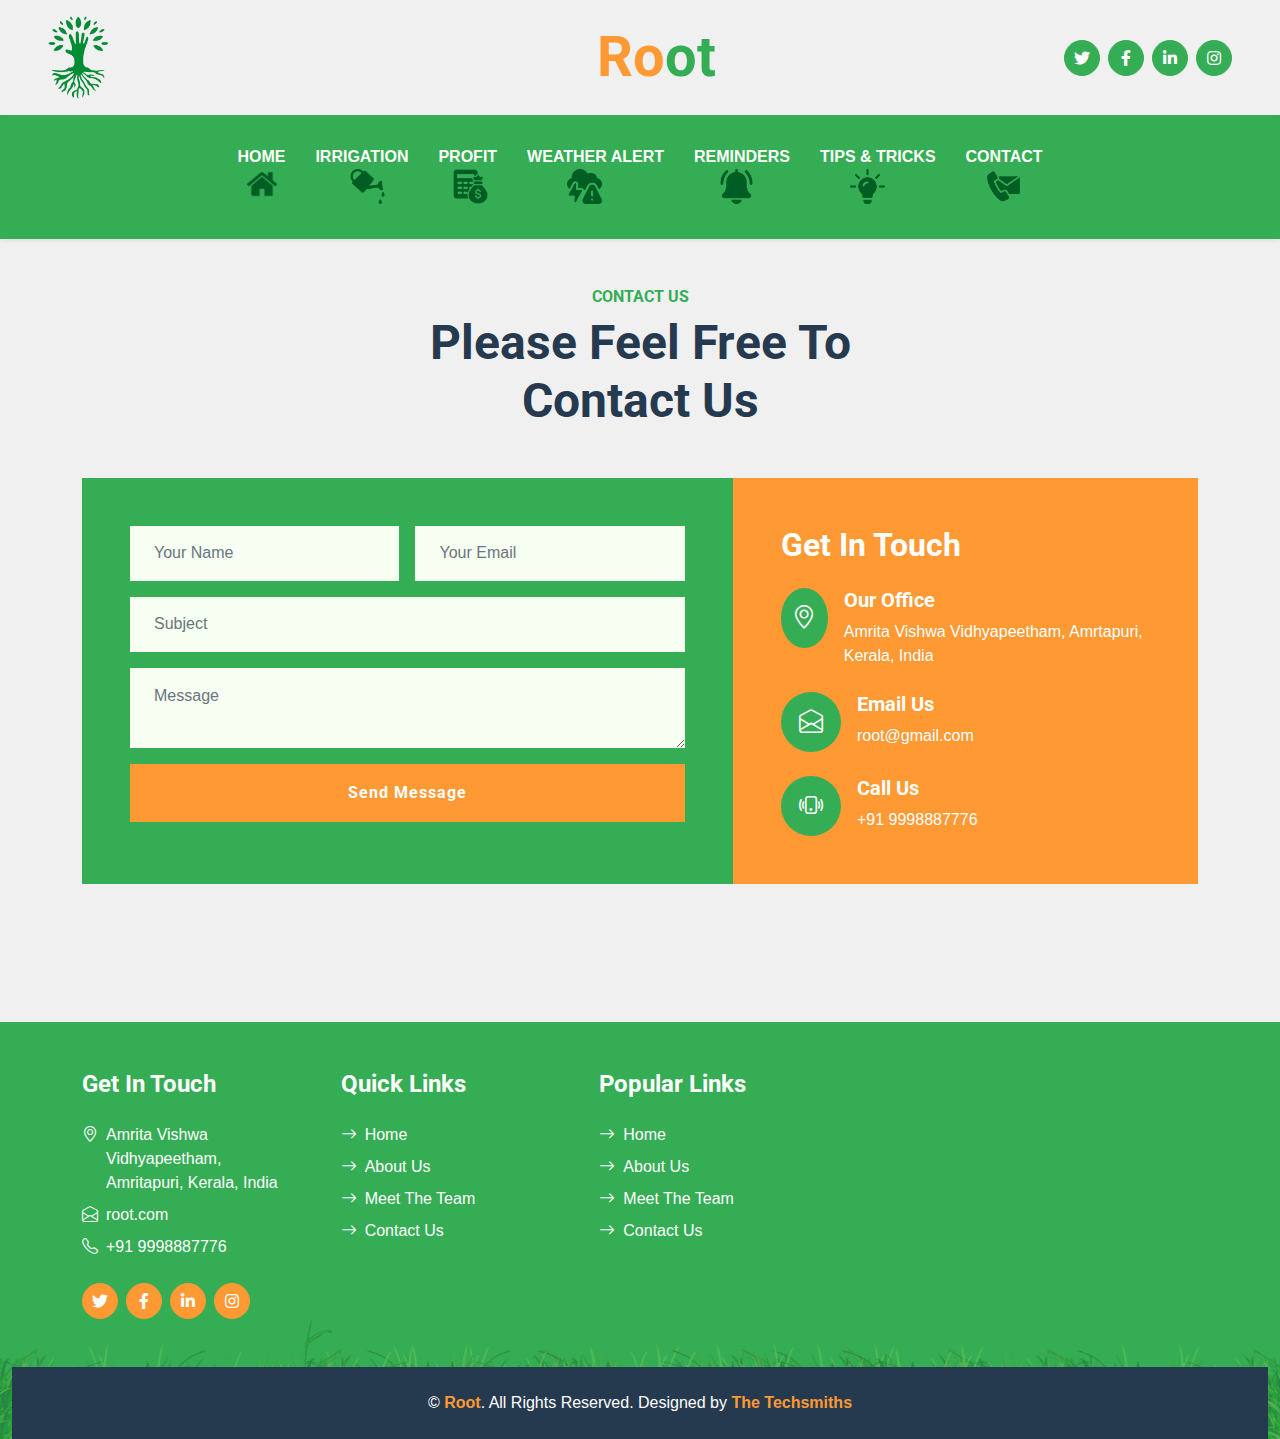
<file: contact.html>
<!DOCTYPE html>
<html lang="en">

<head>
    <meta charset="utf-8">
    <title>FarmFresh - Organic Farm Website Template</title>
    <meta content="width=device-width, initial-scale=1.0" name="viewport">
    <meta content="Free HTML Templates" name="keywords">
    <meta content="Free HTML Templates" name="description">

    <!-- Favicon -->
    <link href="img/favicon.ico" rel="icon">

    <!-- Google Web Fonts -->
    <link rel="preconnect" href="https://fonts.gstatic.com">
    <link href="https://fonts.googleapis.com/css2?family=Open+Sans:wght@400;600&family=Roboto:wght@500;700&display=swap" rel="stylesheet">

    <!-- Icon Font Stylesheet -->
    <link href="https://cdnjs.cloudflare.com/ajax/libs/font-awesome/5.15.0/css/all.min.css" rel="stylesheet">
    <link href="https://cdn.jsdelivr.net/npm/bootstrap-icons@1.4.1/font/bootstrap-icons.css" rel="stylesheet">

    <!-- Libraries Stylesheet -->
    <link href="lib/owlcarousel/assets/owl.carousel.min.css" rel="stylesheet">

    <!-- Customized Bootstrap Stylesheet -->
    <link href="css/bootstrap.min.css" rel="stylesheet">

    <!-- Template Stylesheet -->
    <link href="css/style.css" rel="stylesheet">
</head>

<body>
    <!-- Topbar Start -->
    <div class="container-fluid px-5 d-none d-lg-block">
        <div class="row gx-5 py-3 align-items-center">
            <div class="col-lg-3">
                <div class="d-flex align-items-center justify-content-start">
                    <i class="Header_Logo"><img src="../img/Logo.png" alt="Logo.png" style="width: 60px;"></i>
                </div>
            </div>
            <div class="col-lg-6">
                <div class="d-flex align-items-center justify-content-center">
                    <a href="index.html" class="navbar-brand ms-lg-5">
                        <h1 class="m-0 display-4 text-primary"><span class="text-secondary">Ro</span>ot</h1>
                    </a>
                </div>
            </div>
            <div class="col-lg-3">
                <div class="d-flex align-items-center justify-content-end">
                    <a class="btn btn-primary btn-square rounded-circle me-2" href="#"><i class="fab fa-twitter"></i></a>
                    <a class="btn btn-primary btn-square rounded-circle me-2" href="#"><i class="fab fa-facebook-f"></i></a>
                    <a class="btn btn-primary btn-square rounded-circle me-2" href="#"><i class="fab fa-linkedin-in"></i></a>
                    <a class="btn btn-primary btn-square rounded-circle" href="#"><i class="fab fa-instagram"></i></a>
                </div>
            </div>
        </div>
    </div>
    <!-- Topbar End -->


    <!-- Navbar Start -->
    <nav class="navbar navbar-expand-lg bg-primary navbar-dark shadow-sm py-3 py-lg-0 px-3 px-lg-5">
        <a href="index.html" class="navbar-brand d-flex d-lg-none">
            <h1 class="m-0 display-4 text-secondary"><span class="text-white">Farm</span>Fresh</h1>
        </a>
        <button class="navbar-toggler" type="button" data-bs-toggle="collapse" data-bs-target="#navbarCollapse">
            <span class="navbar-toggler-icon"></span>
        </button>
        <div class="collapse navbar-collapse" id="navbarCollapse">
            <div class="navbar-nav mx-auto py-0">
                <a href="index.html" class="nav-item nav-link">Home <br><span><img src="img/homeIcon.png" style="width: 30px; margin-bottom: 5px; margin-left: 10px; filter: invert(25%) sepia(40%) saturate(1000%) hue-rotate(90deg);" alt=""></span></a>
                <a href="Irrigation.html" class="nav-item nav-link">Irrigation <br><span><img src="img/IrrigationIcon.png" style="width: 35px; margin-bottom: 5px; margin-left: 35px;filter: invert(25%) sepia(40%) saturate(1000%) hue-rotate(90deg);" alt=""></span></a>
                <a href="ProfitCalc.html" class="nav-item nav-link">Profit <br><span><img src="img/profitIcon.png" style="width: 35px; margin-bottom: 5px;margin-left: 15px;filter: invert(25%) sepia(40%) saturate(1000%) hue-rotate(90deg);" alt=""></span></a>
                <a href="WeatherAlert.html" class="nav-item nav-link">Weather Alert <br><span><img src="img/weatherAlerticon.png" style="width: 35px; margin-bottom: 5px; margin-left: 40px;filter: invert(25%) sepia(40%) saturate(1000%) hue-rotate(90deg);" alt=""></span></a>
                <a href="Reminders.html" class="nav-item nav-link">Reminders <br><span><img src="img/ReminderIcon.png" style="width: 35px; margin-bottom: 5px; margin-left: 25px;filter: invert(25%) sepia(40%) saturate(1000%) hue-rotate(90deg);" alt=""></span></a>
                <a href="TipsTricks.html" class="nav-item nav-link">Tips & Tricks <br><span><img src="img/TipsIcon.png" style="width: 35px; margin-bottom: 5px; margin-left: 30px;filter: invert(25%) sepia(40%) saturate(1000%) hue-rotate(90deg);" alt=""></span></a>
                <a href="contact.html" class="nav-item nav-link">Contact <br><span><img src="img/ContactIcon.png" style="width: 35px; margin-bottom: 5px; margin-left: 20px;filter: invert(25%) sepia(40%) saturate(1000%) hue-rotate(90deg);" alt=""></span></a>
            </div>
        </div>
    </nav>
    <!-- Navbar End -->

    <!-- Contact Start -->
    <div class="container-fluid py-5">
        <div class="container">
            <div class="mx-auto text-center mb-5" style="max-width: 500px;">
                <h6 class="text-primary text-uppercase">Contact Us</h6>
                <h1 class="display-5">Please Feel Free To Contact Us</h1>
            </div>
            <div class="row g-0">
                <div class="col-lg-7">
                    <div class="bg-primary h-100 p-5">
                        <form>
                            <div class="row g-3">
                                <div class="col-6">
                                    <input type="text" class="form-control bg-light border-0 px-4" placeholder="Your Name" style="height: 55px;">
                                </div>
                                <div class="col-6">
                                    <input type="email" class="form-control bg-light border-0 px-4" placeholder="Your Email" style="height: 55px;">
                                </div>
                                <div class="col-12">
                                    <input type="text" class="form-control bg-light border-0 px-4" placeholder="Subject" style="height: 55px;">
                                </div>
                                <div class="col-12">
                                    <textarea class="form-control bg-light border-0 px-4 py-3" rows="2" placeholder="Message"></textarea>
                                </div>
                                <div class="col-12">
                                    <button class="btn btn-secondary w-100 py-3" type="submit">Send Message</button>
                                </div>
                            </div>
                        </form>
                    </div>
                </div>
                <div class="col-lg-5">
                    <div class="bg-secondary h-100 p-5">
                        <h2 class="text-white mb-4">Get In Touch</h2>
                        <div class="d-flex mb-4">
                            <div class="bg-primary rounded-circle d-flex align-items-center justify-content-center" style="width: 60px; height: 60px;">
                                <i class="bi bi-geo-alt fs-4 text-white"></i>
                            </div>
                            <div class="ps-3">
                                <h5 class="text-white">Our Office</h5>
                                <span class="text-white">Amrita Vishwa Vidhyapeetham, Amrtapuri, Kerala, India</span>
                            </div>
                        </div>
                        <div class="d-flex mb-4">
                            <div class="bg-primary rounded-circle d-flex align-items-center justify-content-center" style="width: 60px; height: 60px;">
                                <i class="bi bi-envelope-open fs-4 text-white"></i>
                            </div>
                            <div class="ps-3">
                                <h5 class="text-white">Email Us</h5>
                                <span class="text-white">root@gmail.com</span>
                            </div>
                        </div>
                        <div class="d-flex">
                            <div class="bg-primary rounded-circle d-flex align-items-center justify-content-center" style="width: 60px; height: 60px;">
                                <i class="bi bi-phone-vibrate fs-4 text-white"></i>
                            </div>
                            <div class="ps-3">
                                <h5 class="text-white">Call Us</h5>
                                <span class="text-white">+91 9998887776</span>
                            </div>
                        </div>
                    </div>
                </div>
            </div>
        </div>
    </div>
    <!-- Contact End -->


    <!-- Footer Start -->
    <div class="container-fluid bg-footer bg-primary text-white mt-5">
        <div class="container">
            <div class="row gx-5">
                <div class="col-lg-8 col-md-6">
                    <div class="row gx-5">
                        <div class="col-lg-4 col-md-12 pt-5 mb-5">
                            <h4 class="text-white mb-4">Get In Touch</h4>
                            <div class="d-flex mb-2">
                                <i class="bi bi-geo-alt text-white me-2"></i>
                                <p class="text-white mb-0">Amrita Vishwa Vidhyapeetham, Amritapuri, Kerala, India</p>
                            </div>
                            <div class="d-flex mb-2">
                                <i class="bi bi-envelope-open text-white me-2"></i>
                                <p class="text-white mb-0">root.com</p>
                            </div>
                            <div class="d-flex mb-2">
                                <i class="bi bi-telephone text-white me-2"></i>
                                <p class="text-white mb-0">+91 9998887776</p>
                            </div>
                            <div class="d-flex mt-4">
                                <a class="btn btn-secondary btn-square rounded-circle me-2" href="#"><i class="fab fa-twitter"></i></a>
                                <a class="btn btn-secondary btn-square rounded-circle me-2" href="#"><i class="fab fa-facebook-f"></i></a>
                                <a class="btn btn-secondary btn-square rounded-circle me-2" href="#"><i class="fab fa-linkedin-in"></i></a>
                                <a class="btn btn-secondary btn-square rounded-circle" href="#"><i class="fab fa-instagram"></i></a>
                            </div>
                        </div>
                        <div class="col-lg-4 col-md-12 pt-0 pt-lg-5 mb-5">
                            <h4 class="text-white mb-4">Quick Links</h4>
                            <div class="d-flex flex-column justify-content-start">
                                <a class="text-white mb-2" href="#"><i class="bi bi-arrow-right text-white me-2"></i>Home</a>
                                <a class="text-white mb-2" href="#"><i class="bi bi-arrow-right text-white me-2"></i>About Us</a>
                                <a class="text-white mb-2" href="#"><i class="bi bi-arrow-right text-white me-2"></i>Meet The Team</a>
                                <a class="text-white" href="#"><i class="bi bi-arrow-right text-white me-2"></i>Contact Us</a>
                            </div>
                        </div>
                        <div class="col-lg-4 col-md-12 pt-0 pt-lg-5 mb-5">
                            <h4 class="text-white mb-4">Popular Links</h4>
                            <div class="d-flex flex-column justify-content-start">
                                <a class="text-white mb-2" href="#"><i class="bi bi-arrow-right text-white me-2"></i>Home</a>
                                <a class="text-white mb-2" href="#"><i class="bi bi-arrow-right text-white me-2"></i>About Us</a>
                                <a class="text-white mb-2" href="#"><i class="bi bi-arrow-right text-white me-2"></i>Meet The Team</a>
                                <a class="text-white" href="#"><i class="bi bi-arrow-right text-white me-2"></i>Contact Us</a>
                            </div>
                        </div>
                    </div>
            </div>
        </div>
    </div>
    <div class="container-fluid bg-dark text-white py-4">
        <div class="container text-center">
            <p class="mb-0">&copy; <a class="text-secondary fw-bold" href="#">Root</a>. All Rights Reserved. Designed by <a class="text-secondary fw-bold" href="https://htmlcodex.com">The Techsmiths</a></p>
        </div>
    </div>
    <!-- Footer End -->


    <!-- Back to Top -->
    <a href="#" class="btn btn-secondary py-3 fs-4 back-to-top"><i class="bi bi-arrow-up"></i></a>


    <!-- JavaScript Libraries -->
    <script src="https://code.jquery.com/jquery-3.4.1.min.js"></script>
    <script src="https://cdn.jsdelivr.net/npm/bootstrap@5.0.0/dist/js/bootstrap.bundle.min.js"></script>
    <script src="lib/easing/easing.min.js"></script>
    <script src="lib/waypoints/waypoints.min.js"></script>
    <script src="lib/counterup/counterup.min.js"></script>
    <script src="lib/owlcarousel/owl.carousel.min.js"></script>

    <!-- Template Javascript -->
    <script src="js/main.js"></script>
</body>

</html>
</file>
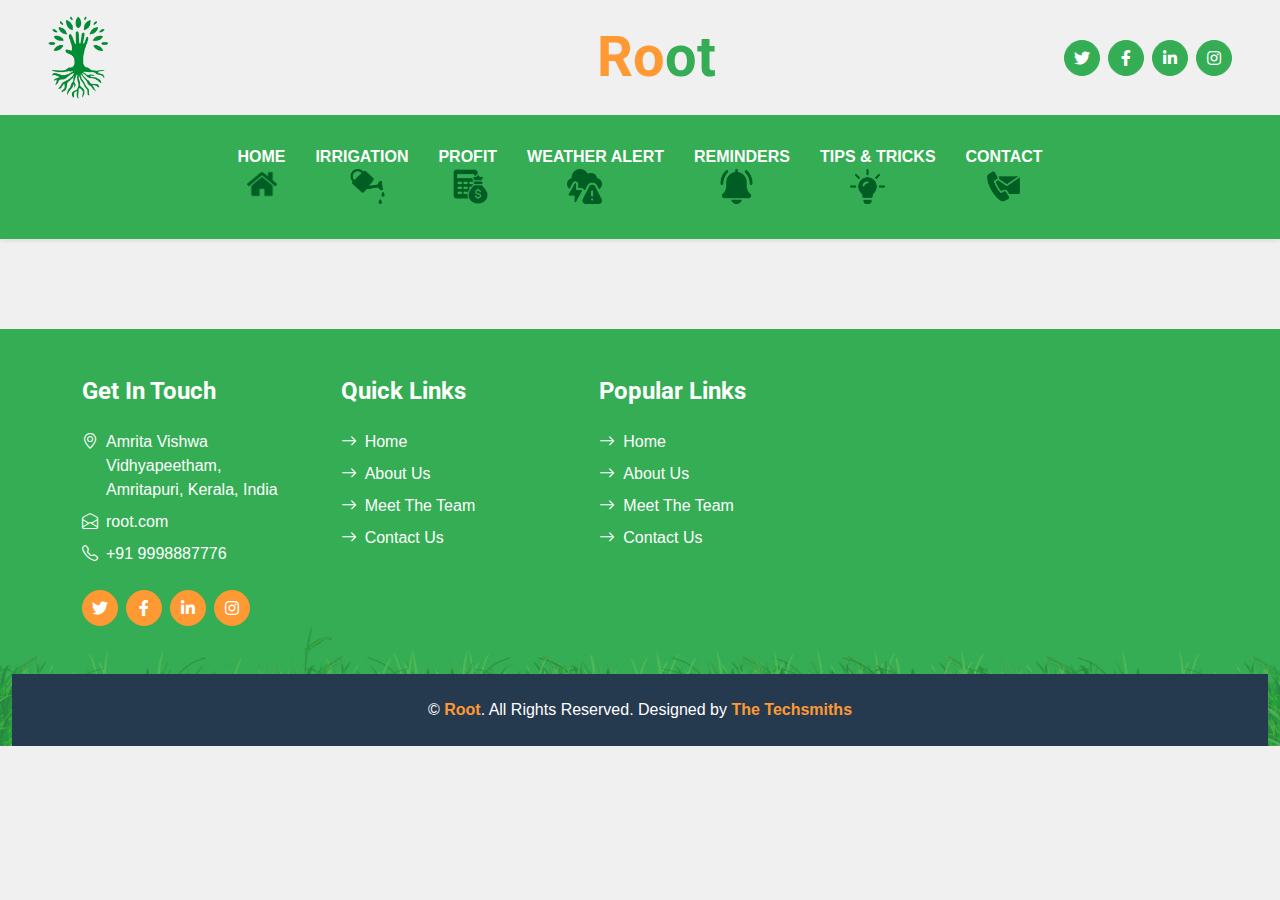
<file: Irrigation.html>
<!DOCTYPE html>
<html lang="en">

<head>
    <meta charset="utf-8">
    <title>ROOT</title>
    <meta content="width=device-width, initial-scale=1.0" name="viewport">
    <meta content="Free HTML Templates" name="keywords">
    <meta content="Free HTML Templates" name="description">

    <!-- Favicon -->
    <link href="img/favicon.ico" rel="icon">

    <!-- Google Web Fonts -->
    <link rel="preconnect" href="https://fonts.gstatic.com">
    <link href="https://fonts.googleapis.com/css2?family=Open+Sans:wght@400;600&family=Roboto:wght@500;700&display=swap" rel="stylesheet">

    <!-- Icon Font Stylesheet -->
    <link href="https://cdnjs.cloudflare.com/ajax/libs/font-awesome/5.15.0/css/all.min.css" rel="stylesheet">
    <link href="https://cdn.jsdelivr.net/npm/bootstrap-icons@1.4.1/font/bootstrap-icons.css" rel="stylesheet">

    <!-- Libraries Stylesheet -->
    <link href="lib/owlcarousel/assets/owl.carousel.min.css" rel="stylesheet">

    <!-- Customized Bootstrap Stylesheet -->
    <link href="css/bootstrap.min.css" rel="stylesheet">

    <!-- Template Stylesheet -->
    <link href="css/style.css" rel="stylesheet">
</head>

<body>
    <!-- Topbar Start -->
    <div class="container-fluid px-5 d-none d-lg-block">
        <div class="row gx-5 py-3 align-items-center">
            <div class="col-lg-3">
                <div class="d-flex align-items-center justify-content-start">
                    <i class="Header_Logo"><img src="../img/Logo.png" alt="Logo.png" style="width: 60px;"></i>
                </div>
            </div>
            <div class="col-lg-6">
                <div class="d-flex align-items-center justify-content-center">
                    <a href="index.html" class="navbar-brand ms-lg-5">
                        <h1 class="m-0 display-4 text-primary"><span class="text-secondary">Ro</span>ot</h1>
                    </a>
                </div>
            </div>
            <div class="col-lg-3">
                <div class="d-flex align-items-center justify-content-end">
                    <a class="btn btn-primary btn-square rounded-circle me-2" href="#"><i class="fab fa-twitter"></i></a>
                    <a class="btn btn-primary btn-square rounded-circle me-2" href="#"><i class="fab fa-facebook-f"></i></a>
                    <a class="btn btn-primary btn-square rounded-circle me-2" href="#"><i class="fab fa-linkedin-in"></i></a>
                    <a class="btn btn-primary btn-square rounded-circle" href="#"><i class="fab fa-instagram"></i></a>
                </div>
            </div>
        </div>
    </div>
    <!-- Topbar End -->


    <!-- Navbar Start -->
    <nav class="navbar navbar-expand-lg bg-primary navbar-dark shadow-sm py-3 py-lg-0 px-3 px-lg-5">
        <a href="index.html" class="navbar-brand d-flex d-lg-none">
            <h1 class="m-0 display-4 text-secondary"><span class="text-white">Farm</span>Fresh</h1>
        </a>
        <button class="navbar-toggler" type="button" data-bs-toggle="collapse" data-bs-target="#navbarCollapse">
            <span class="navbar-toggler-icon"></span>
        </button>
        <div class="collapse navbar-collapse" id="navbarCollapse">
            <div class="navbar-nav mx-auto py-0">
                <a href="index.html" class="nav-item nav-link">Home <br><span><img src="img/homeIcon.png" style="width: 30px; margin-bottom: 5px; margin-left: 10px; filter: invert(25%) sepia(40%) saturate(1000%) hue-rotate(90deg);" alt=""></span></a>
                <a href="Irrigation.html" class="nav-item nav-link">Irrigation <br><span><img src="img/IrrigationIcon.png" style="width: 35px; margin-bottom: 5px; margin-left: 35px;filter: invert(25%) sepia(40%) saturate(1000%) hue-rotate(90deg);" alt=""></span></a>
                <a href="ProfitCalc.html" class="nav-item nav-link">Profit <br><span><img src="img/profitIcon.png" style="width: 35px; margin-bottom: 5px;margin-left: 15px;filter: invert(25%) sepia(40%) saturate(1000%) hue-rotate(90deg);" alt=""></span></a>
                <a href="WeatherAlert.html" class="nav-item nav-link">Weather Alert <br><span><img src="img/weatherAlerticon.png" style="width: 35px; margin-bottom: 5px; margin-left: 40px;filter: invert(25%) sepia(40%) saturate(1000%) hue-rotate(90deg);" alt=""></span></a>
                <a href="Reminders.html" class="nav-item nav-link">Reminders <br><span><img src="img/ReminderIcon.png" style="width: 35px; margin-bottom: 5px; margin-left: 25px;filter: invert(25%) sepia(40%) saturate(1000%) hue-rotate(90deg);" alt=""></span></a>
                <a href="TipsTricks.html" class="nav-item nav-link">Tips & Tricks <br><span><img src="img/TipsIcon.png" style="width: 35px; margin-bottom: 5px; margin-left: 30px;filter: invert(25%) sepia(40%) saturate(1000%) hue-rotate(90deg);" alt=""></span></a>
                <a href="contact.html" class="nav-item nav-link">Contact <br><span><img src="img/ContactIcon.png" style="width: 35px; margin-bottom: 5px; margin-left: 20px;filter: invert(25%) sepia(40%) saturate(1000%) hue-rotate(90deg);" alt=""></span></a>
            </div>
        </div>
    </nav>
    <!-- Navbar End -->
    

    <!-- Footer Start -->
    <div class="container-fluid bg-footer bg-primary text-white mt-5">
        <div class="container">
            <div class="row gx-5">
                <div class="col-lg-8 col-md-6">
                    <div class="row gx-5">
                        <div class="col-lg-4 col-md-12 pt-5 mb-5">
                            <h4 class="text-white mb-4">Get In Touch</h4>
                            <div class="d-flex mb-2">
                                <i class="bi bi-geo-alt text-white me-2"></i>
                                <p class="text-white mb-0">Amrita Vishwa Vidhyapeetham, Amritapuri, Kerala, India</p>
                            </div>
                            <div class="d-flex mb-2">
                                <i class="bi bi-envelope-open text-white me-2"></i>
                                <p class="text-white mb-0">root.com</p>
                            </div>
                            <div class="d-flex mb-2">
                                <i class="bi bi-telephone text-white me-2"></i>
                                <p class="text-white mb-0">+91 9998887776</p>
                            </div>
                            <div class="d-flex mt-4">
                                <a class="btn btn-secondary btn-square rounded-circle me-2" href="#"><i class="fab fa-twitter"></i></a>
                                <a class="btn btn-secondary btn-square rounded-circle me-2" href="#"><i class="fab fa-facebook-f"></i></a>
                                <a class="btn btn-secondary btn-square rounded-circle me-2" href="#"><i class="fab fa-linkedin-in"></i></a>
                                <a class="btn btn-secondary btn-square rounded-circle" href="#"><i class="fab fa-instagram"></i></a>
                            </div>
                        </div>
                        <div class="col-lg-4 col-md-12 pt-0 pt-lg-5 mb-5">
                            <h4 class="text-white mb-4">Quick Links</h4>
                            <div class="d-flex flex-column justify-content-start">
                                <a class="text-white mb-2" href="#"><i class="bi bi-arrow-right text-white me-2"></i>Home</a>
                                <a class="text-white mb-2" href="#"><i class="bi bi-arrow-right text-white me-2"></i>About Us</a>
                                <a class="text-white mb-2" href="#"><i class="bi bi-arrow-right text-white me-2"></i>Meet The Team</a>
                                <a class="text-white" href="#"><i class="bi bi-arrow-right text-white me-2"></i>Contact Us</a>
                            </div>
                        </div>
                        <div class="col-lg-4 col-md-12 pt-0 pt-lg-5 mb-5">
                            <h4 class="text-white mb-4">Popular Links</h4>
                            <div class="d-flex flex-column justify-content-start">
                                <a class="text-white mb-2" href="#"><i class="bi bi-arrow-right text-white me-2"></i>Home</a>
                                <a class="text-white mb-2" href="#"><i class="bi bi-arrow-right text-white me-2"></i>About Us</a>
                                <a class="text-white mb-2" href="#"><i class="bi bi-arrow-right text-white me-2"></i>Meet The Team</a>
                                <a class="text-white" href="#"><i class="bi bi-arrow-right text-white me-2"></i>Contact Us</a>
                            </div>
                        </div>
                    </div>
            </div>
        </div>
    </div>
    <div class="container-fluid bg-dark text-white py-4">
        <div class="container text-center">
            <p class="mb-0">&copy; <a class="text-secondary fw-bold" href="#">Root</a>. All Rights Reserved. Designed by <a class="text-secondary fw-bold" href="https://htmlcodex.com">The Techsmiths</a></p>
        </div>
    </div>
    <!-- Footer End -->


    <!-- Back to Top -->
    <a href="#" class="btn btn-secondary py-3 fs-4 back-to-top"><i class="bi bi-arrow-up"></i></a>


    <!-- JavaScript Libraries -->
    <script src="https://code.jquery.com/jquery-3.4.1.min.js"></script>
    <script src="https://cdn.jsdelivr.net/npm/bootstrap@5.0.0/dist/js/bootstrap.bundle.min.js"></script>
    <script src="lib/easing/easing.min.js"></script>
    <script src="lib/waypoints/waypoints.min.js"></script>
    <script src="lib/counterup/counterup.min.js"></script>
    <script src="lib/owlcarousel/owl.carousel.min.js"></script>

    <!-- Template Javascript -->
    <script src="js/main.js"></script>
</body>

</html>
</file>
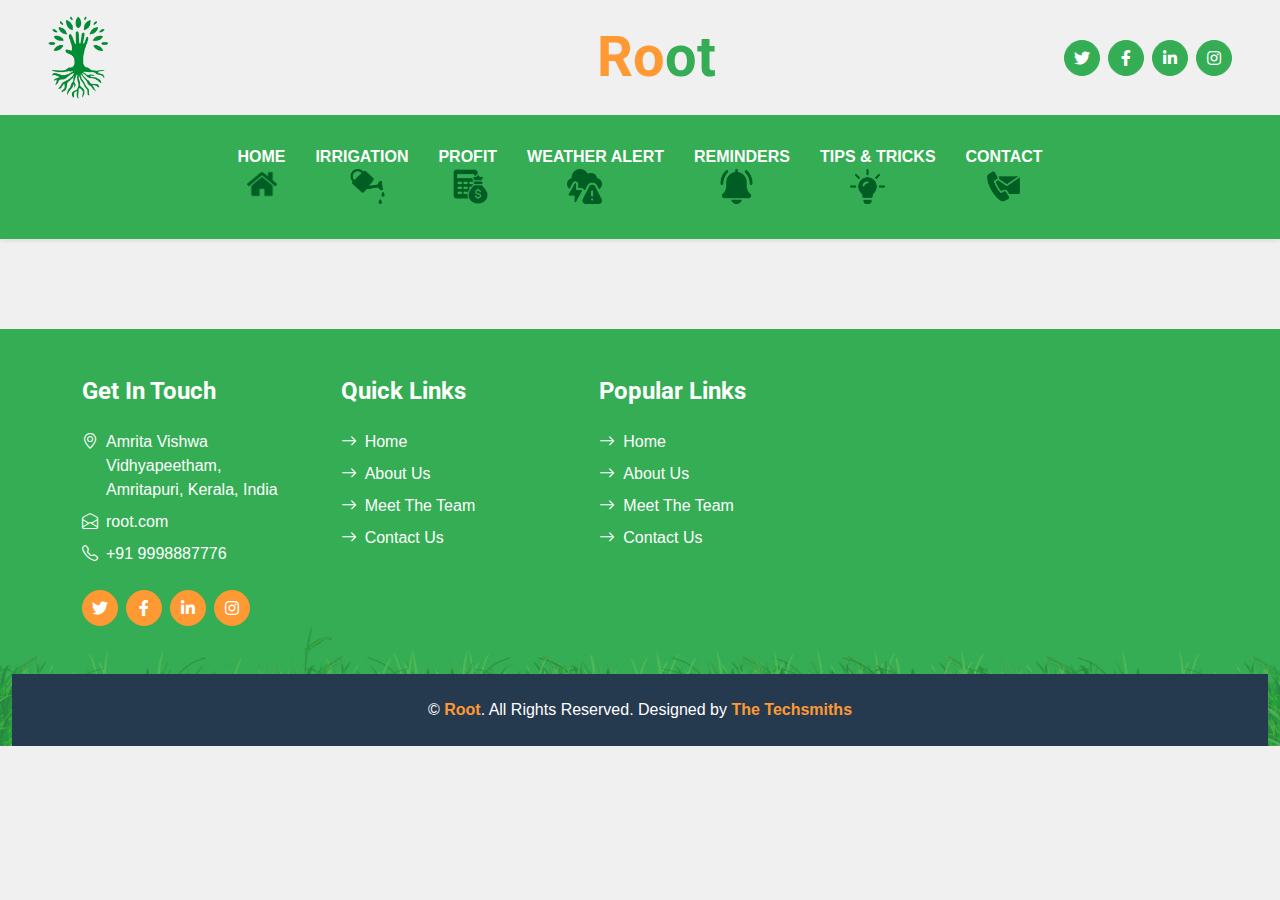
<file: ProfitCalc.html>
<!DOCTYPE html>
<html lang="en">

<head>
    <meta charset="utf-8">
    <title>ROOT</title>
    <meta content="width=device-width, initial-scale=1.0" name="viewport">
    <meta content="Free HTML Templates" name="keywords">
    <meta content="Free HTML Templates" name="description">

    <!-- Favicon -->
    <link href="img/favicon.ico" rel="icon">

    <!-- Google Web Fonts -->
    <link rel="preconnect" href="https://fonts.gstatic.com">
    <link href="https://fonts.googleapis.com/css2?family=Open+Sans:wght@400;600&family=Roboto:wght@500;700&display=swap" rel="stylesheet">

    <!-- Icon Font Stylesheet -->
    <link href="https://cdnjs.cloudflare.com/ajax/libs/font-awesome/5.15.0/css/all.min.css" rel="stylesheet">
    <link href="https://cdn.jsdelivr.net/npm/bootstrap-icons@1.4.1/font/bootstrap-icons.css" rel="stylesheet">

    <!-- Libraries Stylesheet -->
    <link href="lib/owlcarousel/assets/owl.carousel.min.css" rel="stylesheet">

    <!-- Customized Bootstrap Stylesheet -->
    <link href="css/bootstrap.min.css" rel="stylesheet">

    <!-- Template Stylesheet -->
    <link href="css/style.css" rel="stylesheet">
</head>

<body>
    <!-- Topbar Start -->
    <div class="container-fluid px-5 d-none d-lg-block">
        <div class="row gx-5 py-3 align-items-center">
            <div class="col-lg-3">
                <div class="d-flex align-items-center justify-content-start">
                    <i class="Header_Logo"><img src="../img/Logo.png" alt="Logo.png" style="width: 60px;"></i>
                </div>
            </div>
            <div class="col-lg-6">
                <div class="d-flex align-items-center justify-content-center">
                    <a href="index.html" class="navbar-brand ms-lg-5">
                        <h1 class="m-0 display-4 text-primary"><span class="text-secondary">Ro</span>ot</h1>
                    </a>
                </div>
            </div>
            <div class="col-lg-3">
                <div class="d-flex align-items-center justify-content-end">
                    <a class="btn btn-primary btn-square rounded-circle me-2" href="#"><i class="fab fa-twitter"></i></a>
                    <a class="btn btn-primary btn-square rounded-circle me-2" href="#"><i class="fab fa-facebook-f"></i></a>
                    <a class="btn btn-primary btn-square rounded-circle me-2" href="#"><i class="fab fa-linkedin-in"></i></a>
                    <a class="btn btn-primary btn-square rounded-circle" href="#"><i class="fab fa-instagram"></i></a>
                </div>
            </div>
        </div>
    </div>
    <!-- Topbar End -->


    <!-- Navbar Start -->
    <nav class="navbar navbar-expand-lg bg-primary navbar-dark shadow-sm py-3 py-lg-0 px-3 px-lg-5">
        <a href="index.html" class="navbar-brand d-flex d-lg-none">
            <h1 class="m-0 display-4 text-secondary"><span class="text-white">Farm</span>Fresh</h1>
        </a>
        <button class="navbar-toggler" type="button" data-bs-toggle="collapse" data-bs-target="#navbarCollapse">
            <span class="navbar-toggler-icon"></span>
        </button>
        <div class="collapse navbar-collapse" id="navbarCollapse">
            <div class="navbar-nav mx-auto py-0">
                <a href="index.html" class="nav-item nav-link">Home <br><span><img src="img/homeIcon.png" style="width: 30px; margin-bottom: 5px; margin-left: 10px; filter: invert(25%) sepia(40%) saturate(1000%) hue-rotate(90deg);" alt=""></span></a>
                <a href="Irrigation.html" class="nav-item nav-link">Irrigation <br><span><img src="img/IrrigationIcon.png" style="width: 35px; margin-bottom: 5px; margin-left: 35px;filter: invert(25%) sepia(40%) saturate(1000%) hue-rotate(90deg);" alt=""></span></a>
                <a href="ProfitCalc.html" class="nav-item nav-link">Profit <br><span><img src="img/profitIcon.png" style="width: 35px; margin-bottom: 5px;margin-left: 15px;filter: invert(25%) sepia(40%) saturate(1000%) hue-rotate(90deg);" alt=""></span></a>
                <a href="WeatherAlert.html" class="nav-item nav-link">Weather Alert <br><span><img src="img/weatherAlerticon.png" style="width: 35px; margin-bottom: 5px; margin-left: 40px;filter: invert(25%) sepia(40%) saturate(1000%) hue-rotate(90deg);" alt=""></span></a>
                <a href="Reminders.html" class="nav-item nav-link">Reminders <br><span><img src="img/ReminderIcon.png" style="width: 35px; margin-bottom: 5px; margin-left: 25px;filter: invert(25%) sepia(40%) saturate(1000%) hue-rotate(90deg);" alt=""></span></a>
                <a href="TipsTricks.html" class="nav-item nav-link">Tips & Tricks <br><span><img src="img/TipsIcon.png" style="width: 35px; margin-bottom: 5px; margin-left: 30px;filter: invert(25%) sepia(40%) saturate(1000%) hue-rotate(90deg);" alt=""></span></a>
                <a href="contact.html" class="nav-item nav-link">Contact <br><span><img src="img/ContactIcon.png" style="width: 35px; margin-bottom: 5px; margin-left: 20px;filter: invert(25%) sepia(40%) saturate(1000%) hue-rotate(90deg);" alt=""></span></a>
            </div>
        </div>
    </nav>
    <!-- Navbar End -->

    

   <!-- Footer Start -->
   <div class="container-fluid bg-footer bg-primary text-white mt-5">
    <div class="container">
        <div class="row gx-5">
            <div class="col-lg-8 col-md-6">
                <div class="row gx-5">
                    <div class="col-lg-4 col-md-12 pt-5 mb-5">
                        <h4 class="text-white mb-4">Get In Touch</h4>
                        <div class="d-flex mb-2">
                            <i class="bi bi-geo-alt text-white me-2"></i>
                            <p class="text-white mb-0">Amrita Vishwa Vidhyapeetham, Amritapuri, Kerala, India</p>
                        </div>
                        <div class="d-flex mb-2">
                            <i class="bi bi-envelope-open text-white me-2"></i>
                            <p class="text-white mb-0">root.com</p>
                        </div>
                        <div class="d-flex mb-2">
                            <i class="bi bi-telephone text-white me-2"></i>
                            <p class="text-white mb-0">+91 9998887776</p>
                        </div>
                        <div class="d-flex mt-4">
                            <a class="btn btn-secondary btn-square rounded-circle me-2" href="#"><i class="fab fa-twitter"></i></a>
                            <a class="btn btn-secondary btn-square rounded-circle me-2" href="#"><i class="fab fa-facebook-f"></i></a>
                            <a class="btn btn-secondary btn-square rounded-circle me-2" href="#"><i class="fab fa-linkedin-in"></i></a>
                            <a class="btn btn-secondary btn-square rounded-circle" href="#"><i class="fab fa-instagram"></i></a>
                        </div>
                    </div>
                    <div class="col-lg-4 col-md-12 pt-0 pt-lg-5 mb-5">
                        <h4 class="text-white mb-4">Quick Links</h4>
                        <div class="d-flex flex-column justify-content-start">
                            <a class="text-white mb-2" href="#"><i class="bi bi-arrow-right text-white me-2"></i>Home</a>
                            <a class="text-white mb-2" href="#"><i class="bi bi-arrow-right text-white me-2"></i>About Us</a>
                            <a class="text-white mb-2" href="#"><i class="bi bi-arrow-right text-white me-2"></i>Meet The Team</a>
                            <a class="text-white" href="#"><i class="bi bi-arrow-right text-white me-2"></i>Contact Us</a>
                        </div>
                    </div>
                    <div class="col-lg-4 col-md-12 pt-0 pt-lg-5 mb-5">
                        <h4 class="text-white mb-4">Popular Links</h4>
                        <div class="d-flex flex-column justify-content-start">
                            <a class="text-white mb-2" href="#"><i class="bi bi-arrow-right text-white me-2"></i>Home</a>
                            <a class="text-white mb-2" href="#"><i class="bi bi-arrow-right text-white me-2"></i>About Us</a>
                            <a class="text-white mb-2" href="#"><i class="bi bi-arrow-right text-white me-2"></i>Meet The Team</a>
                            <a class="text-white" href="#"><i class="bi bi-arrow-right text-white me-2"></i>Contact Us</a>
                        </div>
                    </div>
                </div>
        </div>
    </div>
</div>
<div class="container-fluid bg-dark text-white py-4">
    <div class="container text-center">
        <p class="mb-0">&copy; <a class="text-secondary fw-bold" href="#">Root</a>. All Rights Reserved. Designed by <a class="text-secondary fw-bold" href="https://htmlcodex.com">The Techsmiths</a></p>
    </div>
</div>
<!-- Footer End -->


    <!-- Back to Top -->
    <a href="#" class="btn btn-secondary py-3 fs-4 back-to-top"><i class="bi bi-arrow-up"></i></a>


    <!-- JavaScript Libraries -->
    <script src="https://code.jquery.com/jquery-3.4.1.min.js"></script>
    <script src="https://cdn.jsdelivr.net/npm/bootstrap@5.0.0/dist/js/bootstrap.bundle.min.js"></script>
    <script src="lib/easing/easing.min.js"></script>
    <script src="lib/waypoints/waypoints.min.js"></script>
    <script src="lib/counterup/counterup.min.js"></script>
    <script src="lib/owlcarousel/owl.carousel.min.js"></script>

    <!-- Template Javascript -->
    <script src="js/main.js"></script>
</body>

</html>
</file>
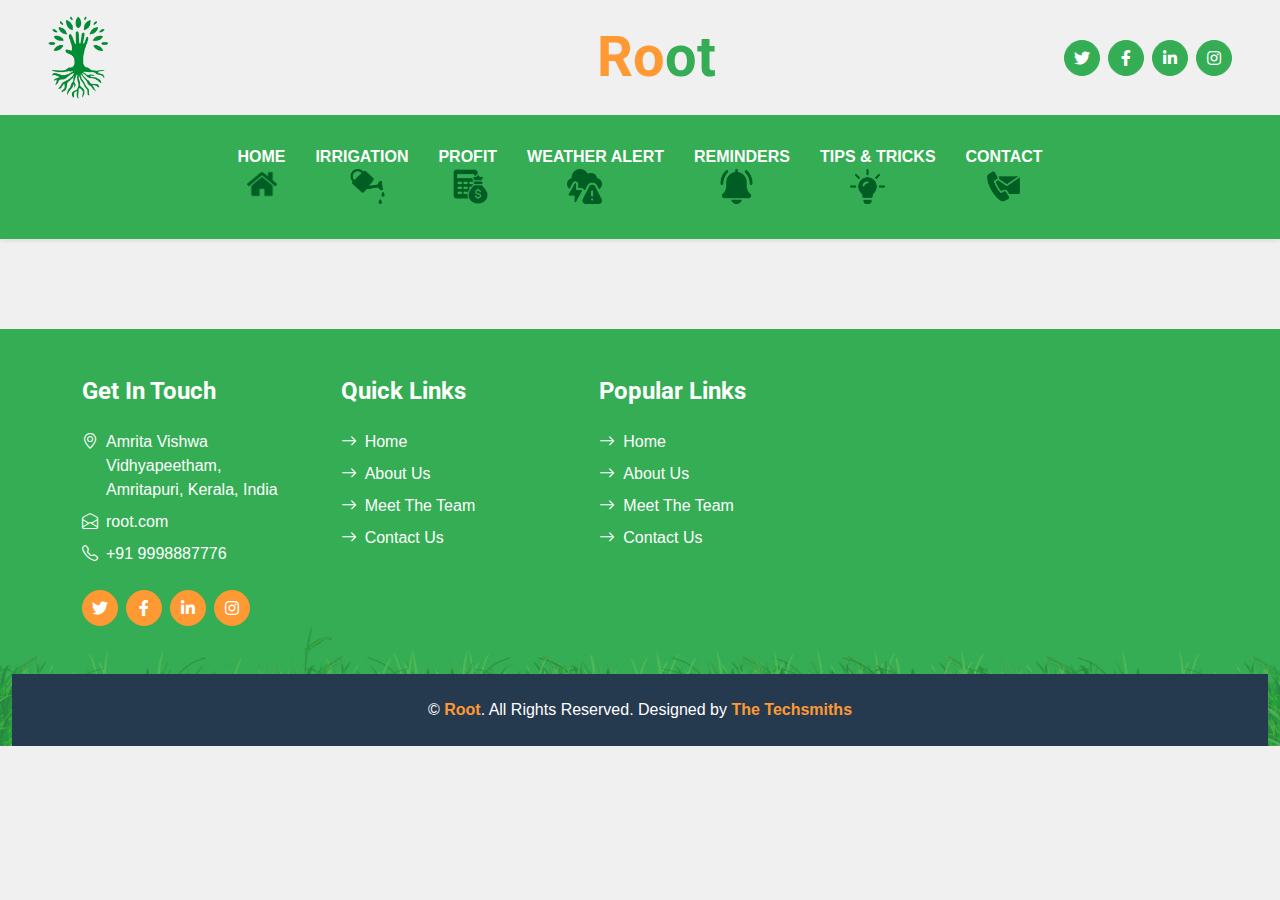
<file: TipsTricks.html>
<!DOCTYPE html>
<html lang="en">

<head>
    <meta charset="utf-8">
    <title>FarmFresh - Organic Farm Website Template</title>
    <meta content="width=device-width, initial-scale=1.0" name="viewport">
    <meta content="Free HTML Templates" name="keywords">
    <meta content="Free HTML Templates" name="description">

    <!-- Favicon -->
    <link href="img/favicon.ico" rel="icon">

    <!-- Google Web Fonts -->
    <link rel="preconnect" href="https://fonts.gstatic.com">
    <link href="https://fonts.googleapis.com/css2?family=Open+Sans:wght@400;600&family=Roboto:wght@500;700&display=swap" rel="stylesheet">

    <!-- Icon Font Stylesheet -->
    <link href="https://cdnjs.cloudflare.com/ajax/libs/font-awesome/5.15.0/css/all.min.css" rel="stylesheet">
    <link href="https://cdn.jsdelivr.net/npm/bootstrap-icons@1.4.1/font/bootstrap-icons.css" rel="stylesheet">

    <!-- Libraries Stylesheet -->
    <link href="lib/owlcarousel/assets/owl.carousel.min.css" rel="stylesheet">

    <!-- Customized Bootstrap Stylesheet -->
    <link href="css/bootstrap.min.css" rel="stylesheet">

    <!-- Template Stylesheet -->
    <link href="css/style.css" rel="stylesheet">
</head>

<body>
    <!-- Topbar Start -->
    <div class="container-fluid px-5 d-none d-lg-block">
        <div class="row gx-5 py-3 align-items-center">
            <div class="col-lg-3">
                <div class="d-flex align-items-center justify-content-start">
                    <i class="Header_Logo"><img src="../img/Logo.png" alt="Logo.png" style="width: 60px;"></i>
                </div>
            </div>
            <div class="col-lg-6">
                <div class="d-flex align-items-center justify-content-center">
                    <a href="index.html" class="navbar-brand ms-lg-5">
                        <h1 class="m-0 display-4 text-primary"><span class="text-secondary">Ro</span>ot</h1>
                    </a>
                </div>
            </div>
            <div class="col-lg-3">
                <div class="d-flex align-items-center justify-content-end">
                    <a class="btn btn-primary btn-square rounded-circle me-2" href="#"><i class="fab fa-twitter"></i></a>
                    <a class="btn btn-primary btn-square rounded-circle me-2" href="#"><i class="fab fa-facebook-f"></i></a>
                    <a class="btn btn-primary btn-square rounded-circle me-2" href="#"><i class="fab fa-linkedin-in"></i></a>
                    <a class="btn btn-primary btn-square rounded-circle" href="#"><i class="fab fa-instagram"></i></a>
                </div>
            </div>
        </div>
    </div>
    <!-- Topbar End -->


    <!-- Navbar Start -->
    <nav class="navbar navbar-expand-lg bg-primary navbar-dark shadow-sm py-3 py-lg-0 px-3 px-lg-5">
        <a href="index.html" class="navbar-brand d-flex d-lg-none">
            <h1 class="m-0 display-4 text-secondary"><span class="text-white">Farm</span>Fresh</h1>
        </a>
        <button class="navbar-toggler" type="button" data-bs-toggle="collapse" data-bs-target="#navbarCollapse">
            <span class="navbar-toggler-icon"></span>
        </button>
        <div class="collapse navbar-collapse" id="navbarCollapse">
            <div class="navbar-nav mx-auto py-0">
                <a href="index.html" class="nav-item nav-link">Home <br><span><img src="img/homeIcon.png" style="width: 30px; margin-bottom: 5px; margin-left: 10px; filter: invert(25%) sepia(40%) saturate(1000%) hue-rotate(90deg);" alt=""></span></a>
                <a href="Irrigation.html" class="nav-item nav-link">Irrigation <br><span><img src="img/IrrigationIcon.png" style="width: 35px; margin-bottom: 5px; margin-left: 35px;filter: invert(25%) sepia(40%) saturate(1000%) hue-rotate(90deg);" alt=""></span></a>
                <a href="ProfitCalc.html" class="nav-item nav-link">Profit <br><span><img src="img/profitIcon.png" style="width: 35px; margin-bottom: 5px;margin-left: 15px;filter: invert(25%) sepia(40%) saturate(1000%) hue-rotate(90deg);" alt=""></span></a>
                <a href="WeatherAlert.html" class="nav-item nav-link">Weather Alert <br><span><img src="img/weatherAlerticon.png" style="width: 35px; margin-bottom: 5px; margin-left: 40px;filter: invert(25%) sepia(40%) saturate(1000%) hue-rotate(90deg);" alt=""></span></a>
                <a href="Reminders.html" class="nav-item nav-link">Reminders <br><span><img src="img/ReminderIcon.png" style="width: 35px; margin-bottom: 5px; margin-left: 25px;filter: invert(25%) sepia(40%) saturate(1000%) hue-rotate(90deg);" alt=""></span></a>
                <a href="TipsTricks.html" class="nav-item nav-link">Tips & Tricks <br><span><img src="img/TipsIcon.png" style="width: 35px; margin-bottom: 5px; margin-left: 30px;filter: invert(25%) sepia(40%) saturate(1000%) hue-rotate(90deg);" alt=""></span></a>
                <a href="contact.html" class="nav-item nav-link">Contact <br><span><img src="img/ContactIcon.png" style="width: 35px; margin-bottom: 5px; margin-left: 20px;filter: invert(25%) sepia(40%) saturate(1000%) hue-rotate(90deg);" alt=""></span></a>
            </div>
        </div>
    </nav>
    <!-- Navbar End -->


    <!-- Footer Start -->
    <div class="container-fluid bg-footer bg-primary text-white mt-5">
        <div class="container">
            <div class="row gx-5">
                <div class="col-lg-8 col-md-6">
                    <div class="row gx-5">
                        <div class="col-lg-4 col-md-12 pt-5 mb-5">
                            <h4 class="text-white mb-4">Get In Touch</h4>
                            <div class="d-flex mb-2">
                                <i class="bi bi-geo-alt text-white me-2"></i>
                                <p class="text-white mb-0">Amrita Vishwa Vidhyapeetham, Amritapuri, Kerala, India</p>
                            </div>
                            <div class="d-flex mb-2">
                                <i class="bi bi-envelope-open text-white me-2"></i>
                                <p class="text-white mb-0">root.com</p>
                            </div>
                            <div class="d-flex mb-2">
                                <i class="bi bi-telephone text-white me-2"></i>
                                <p class="text-white mb-0">+91 9998887776</p>
                            </div>
                            <div class="d-flex mt-4">
                                <a class="btn btn-secondary btn-square rounded-circle me-2" href="#"><i class="fab fa-twitter"></i></a>
                                <a class="btn btn-secondary btn-square rounded-circle me-2" href="#"><i class="fab fa-facebook-f"></i></a>
                                <a class="btn btn-secondary btn-square rounded-circle me-2" href="#"><i class="fab fa-linkedin-in"></i></a>
                                <a class="btn btn-secondary btn-square rounded-circle" href="#"><i class="fab fa-instagram"></i></a>
                            </div>
                        </div>
                        <div class="col-lg-4 col-md-12 pt-0 pt-lg-5 mb-5">
                            <h4 class="text-white mb-4">Quick Links</h4>
                            <div class="d-flex flex-column justify-content-start">
                                <a class="text-white mb-2" href="#"><i class="bi bi-arrow-right text-white me-2"></i>Home</a>
                                <a class="text-white mb-2" href="#"><i class="bi bi-arrow-right text-white me-2"></i>About Us</a>
                                <a class="text-white mb-2" href="#"><i class="bi bi-arrow-right text-white me-2"></i>Meet The Team</a>
                                <a class="text-white" href="#"><i class="bi bi-arrow-right text-white me-2"></i>Contact Us</a>
                            </div>
                        </div>
                        <div class="col-lg-4 col-md-12 pt-0 pt-lg-5 mb-5">
                            <h4 class="text-white mb-4">Popular Links</h4>
                            <div class="d-flex flex-column justify-content-start">
                                <a class="text-white mb-2" href="#"><i class="bi bi-arrow-right text-white me-2"></i>Home</a>
                                <a class="text-white mb-2" href="#"><i class="bi bi-arrow-right text-white me-2"></i>About Us</a>
                                <a class="text-white mb-2" href="#"><i class="bi bi-arrow-right text-white me-2"></i>Meet The Team</a>
                                <a class="text-white" href="#"><i class="bi bi-arrow-right text-white me-2"></i>Contact Us</a>
                            </div>
                        </div>
                    </div>
            </div>
        </div>
    </div>
    <div class="container-fluid bg-dark text-white py-4">
        <div class="container text-center">
            <p class="mb-0">&copy; <a class="text-secondary fw-bold" href="#">Root</a>. All Rights Reserved. Designed by <a class="text-secondary fw-bold" href="https://htmlcodex.com">The Techsmiths</a></p>
        </div>
    </div>
    <!-- Footer End -->


    <!-- Back to Top -->
    <a href="#" class="btn btn-secondary py-3 fs-4 back-to-top"><i class="bi bi-arrow-up"></i></a>


    <!-- JavaScript Libraries -->
    <script src="https://code.jquery.com/jquery-3.4.1.min.js"></script>
    <script src="https://cdn.jsdelivr.net/npm/bootstrap@5.0.0/dist/js/bootstrap.bundle.min.js"></script>
    <script src="lib/easing/easing.min.js"></script>
    <script src="lib/waypoints/waypoints.min.js"></script>
    <script src="lib/counterup/counterup.min.js"></script>
    <script src="lib/owlcarousel/owl.carousel.min.js"></script>

    <!-- Template Javascript -->
    <script src="js/main.js"></script>
</body>

</html>
</file>
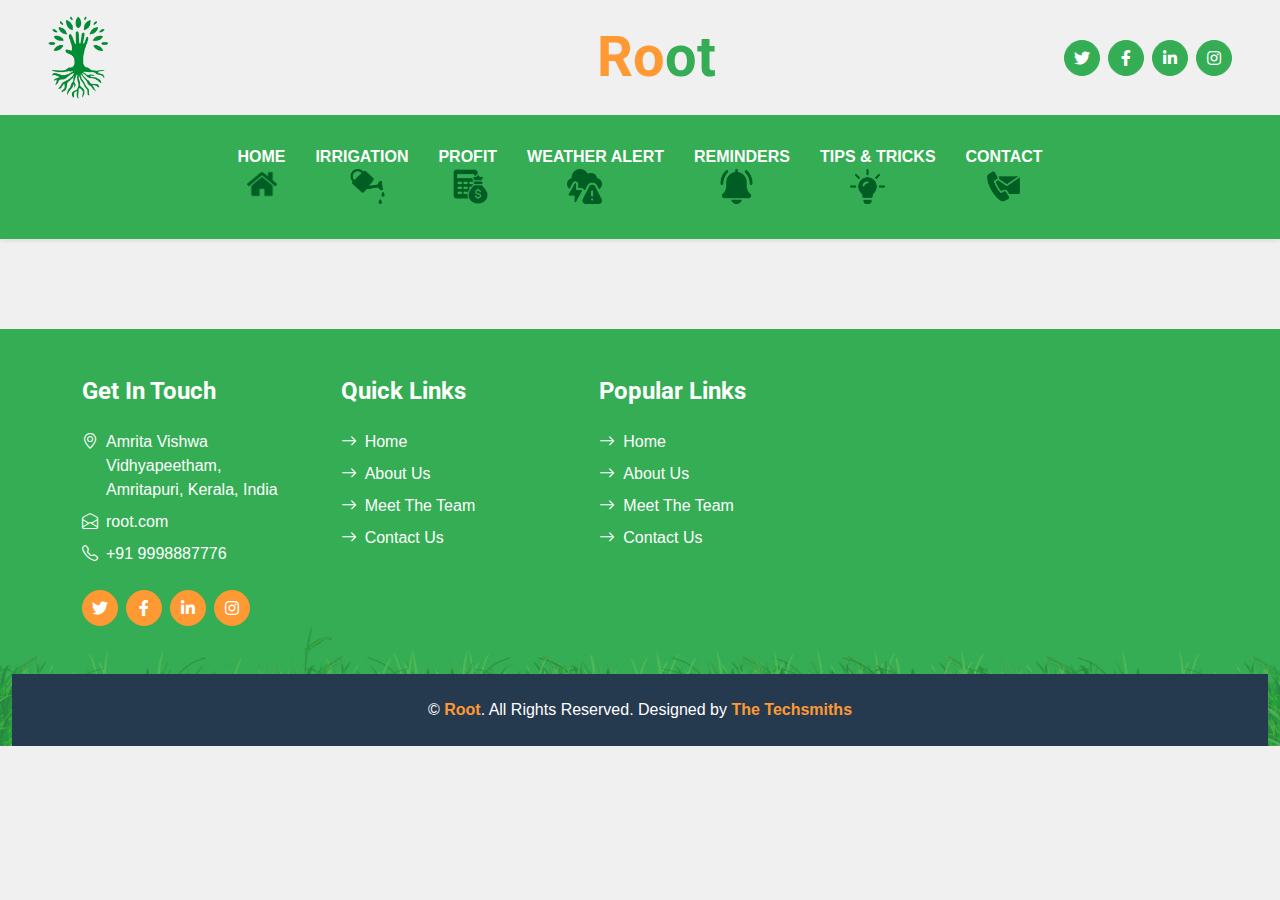
<file: WeatherAlert.html>
<!DOCTYPE html>
<html lang="en">

<head>
    <meta charset="utf-8">
    <title>ROOT</title>
    <meta content="width=device-width, initial-scale=1.0" name="viewport">
    <meta content="Free HTML Templates" name="keywords">
    <meta content="Free HTML Templates" name="description">

    <!-- Favicon -->
    <link href="img/favicon.ico" rel="icon">

    <!-- Google Web Fonts -->
    <link rel="preconnect" href="https://fonts.gstatic.com">
    <link href="https://fonts.googleapis.com/css2?family=Open+Sans:wght@400;600&family=Roboto:wght@500;700&display=swap" rel="stylesheet">

    <!-- Icon Font Stylesheet -->
    <link href="https://cdnjs.cloudflare.com/ajax/libs/font-awesome/5.15.0/css/all.min.css" rel="stylesheet">
    <link href="https://cdn.jsdelivr.net/npm/bootstrap-icons@1.4.1/font/bootstrap-icons.css" rel="stylesheet">

    <!-- Libraries Stylesheet -->
    <link href="lib/owlcarousel/assets/owl.carousel.min.css" rel="stylesheet">

    <!-- Customized Bootstrap Stylesheet -->
    <link href="css/bootstrap.min.css" rel="stylesheet">

    <!-- Template Stylesheet -->
    <link href="css/style.css" rel="stylesheet">
</head>

<body>
    <!-- Topbar Start -->
    <div class="container-fluid px-5 d-none d-lg-block">
        <div class="row gx-5 py-3 align-items-center">
            <div class="col-lg-3">
                <div class="d-flex align-items-center justify-content-start">
                    <i class="Header_Logo"><img src="../img/Logo.png" alt="Logo.png" style="width: 60px;"></i>
                </div>
            </div>
            <div class="col-lg-6">
                <div class="d-flex align-items-center justify-content-center">
                    <a href="index.html" class="navbar-brand ms-lg-5">
                        <h1 class="m-0 display-4 text-primary"><span class="text-secondary">Ro</span>ot</h1>
                    </a>
                </div>
            </div>
            <div class="col-lg-3">
                <div class="d-flex align-items-center justify-content-end">
                    <a class="btn btn-primary btn-square rounded-circle me-2" href="#"><i class="fab fa-twitter"></i></a>
                    <a class="btn btn-primary btn-square rounded-circle me-2" href="#"><i class="fab fa-facebook-f"></i></a>
                    <a class="btn btn-primary btn-square rounded-circle me-2" href="#"><i class="fab fa-linkedin-in"></i></a>
                    <a class="btn btn-primary btn-square rounded-circle" href="#"><i class="fab fa-instagram"></i></a>
                </div>
            </div>
        </div>
    </div>
    <!-- Topbar End -->


    <!-- Navbar Start -->
    <nav class="navbar navbar-expand-lg bg-primary navbar-dark shadow-sm py-3 py-lg-0 px-3 px-lg-5">
        <a href="index.html" class="navbar-brand d-flex d-lg-none">
            <h1 class="m-0 display-4 text-secondary"><span class="text-white">Farm</span>Fresh</h1>
        </a>
        <button class="navbar-toggler" type="button" data-bs-toggle="collapse" data-bs-target="#navbarCollapse">
            <span class="navbar-toggler-icon"></span>
        </button>
        <div class="collapse navbar-collapse" id="navbarCollapse">
            <div class="navbar-nav mx-auto py-0">
                <a href="index.html" class="nav-item nav-link">Home <br><span><img src="img/homeIcon.png" style="width: 30px; margin-bottom: 5px; margin-left: 10px; filter: invert(25%) sepia(40%) saturate(1000%) hue-rotate(90deg);" alt=""></span></a>
                <a href="Irrigation.html" class="nav-item nav-link">Irrigation <br><span><img src="img/IrrigationIcon.png" style="width: 35px; margin-bottom: 5px; margin-left: 35px;filter: invert(25%) sepia(40%) saturate(1000%) hue-rotate(90deg);" alt=""></span></a>
                <a href="ProfitCalc.html" class="nav-item nav-link">Profit <br><span><img src="img/profitIcon.png" style="width: 35px; margin-bottom: 5px;margin-left: 15px;filter: invert(25%) sepia(40%) saturate(1000%) hue-rotate(90deg);" alt=""></span></a>
                <a href="WeatherAlert.html" class="nav-item nav-link">Weather Alert <br><span><img src="img/weatherAlerticon.png" style="width: 35px; margin-bottom: 5px; margin-left: 40px;filter: invert(25%) sepia(40%) saturate(1000%) hue-rotate(90deg);" alt=""></span></a>
                <a href="Reminders.html" class="nav-item nav-link">Reminders <br><span><img src="img/ReminderIcon.png" style="width: 35px; margin-bottom: 5px; margin-left: 25px;filter: invert(25%) sepia(40%) saturate(1000%) hue-rotate(90deg);" alt=""></span></a>
                <a href="TipsTricks.html" class="nav-item nav-link">Tips & Tricks <br><span><img src="img/TipsIcon.png" style="width: 35px; margin-bottom: 5px; margin-left: 30px;filter: invert(25%) sepia(40%) saturate(1000%) hue-rotate(90deg);" alt=""></span></a>
                <a href="contact.html" class="nav-item nav-link">Contact <br><span><img src="img/ContactIcon.png" style="width: 35px; margin-bottom: 5px; margin-left: 20px;filter: invert(25%) sepia(40%) saturate(1000%) hue-rotate(90deg);" alt=""></span></a>
            </div>
        </div>
    </nav>
    <!-- Navbar End -->
    

    <!-- Footer Start -->
    <div class="container-fluid bg-footer bg-primary text-white mt-5">
        <div class="container">
            <div class="row gx-5">
                <div class="col-lg-8 col-md-6">
                    <div class="row gx-5">
                        <div class="col-lg-4 col-md-12 pt-5 mb-5">
                            <h4 class="text-white mb-4">Get In Touch</h4>
                            <div class="d-flex mb-2">
                                <i class="bi bi-geo-alt text-white me-2"></i>
                                <p class="text-white mb-0">Amrita Vishwa Vidhyapeetham, Amritapuri, Kerala, India</p>
                            </div>
                            <div class="d-flex mb-2">
                                <i class="bi bi-envelope-open text-white me-2"></i>
                                <p class="text-white mb-0">root.com</p>
                            </div>
                            <div class="d-flex mb-2">
                                <i class="bi bi-telephone text-white me-2"></i>
                                <p class="text-white mb-0">+91 9998887776</p>
                            </div>
                            <div class="d-flex mt-4">
                                <a class="btn btn-secondary btn-square rounded-circle me-2" href="#"><i class="fab fa-twitter"></i></a>
                                <a class="btn btn-secondary btn-square rounded-circle me-2" href="#"><i class="fab fa-facebook-f"></i></a>
                                <a class="btn btn-secondary btn-square rounded-circle me-2" href="#"><i class="fab fa-linkedin-in"></i></a>
                                <a class="btn btn-secondary btn-square rounded-circle" href="#"><i class="fab fa-instagram"></i></a>
                            </div>
                        </div>
                        <div class="col-lg-4 col-md-12 pt-0 pt-lg-5 mb-5">
                            <h4 class="text-white mb-4">Quick Links</h4>
                            <div class="d-flex flex-column justify-content-start">
                                <a class="text-white mb-2" href="#"><i class="bi bi-arrow-right text-white me-2"></i>Home</a>
                                <a class="text-white mb-2" href="#"><i class="bi bi-arrow-right text-white me-2"></i>About Us</a>
                                <a class="text-white mb-2" href="#"><i class="bi bi-arrow-right text-white me-2"></i>Meet The Team</a>
                                <a class="text-white" href="#"><i class="bi bi-arrow-right text-white me-2"></i>Contact Us</a>
                            </div>
                        </div>
                        <div class="col-lg-4 col-md-12 pt-0 pt-lg-5 mb-5">
                            <h4 class="text-white mb-4">Popular Links</h4>
                            <div class="d-flex flex-column justify-content-start">
                                <a class="text-white mb-2" href="#"><i class="bi bi-arrow-right text-white me-2"></i>Home</a>
                                <a class="text-white mb-2" href="#"><i class="bi bi-arrow-right text-white me-2"></i>About Us</a>
                                <a class="text-white mb-2" href="#"><i class="bi bi-arrow-right text-white me-2"></i>Meet The Team</a>
                                <a class="text-white" href="#"><i class="bi bi-arrow-right text-white me-2"></i>Contact Us</a>
                            </div>
                        </div>
                    </div>
            </div>
        </div>
    </div>
    <div class="container-fluid bg-dark text-white py-4">
        <div class="container text-center">
            <p class="mb-0">&copy; <a class="text-secondary fw-bold" href="#">Root</a>. All Rights Reserved. Designed by <a class="text-secondary fw-bold" href="https://htmlcodex.com">The Techsmiths</a></p>
        </div>
    </div>
    <!-- Footer End -->

    <!-- Back to Top -->
    <a href="#" class="btn btn-secondary py-3 fs-4 back-to-top"><i class="bi bi-arrow-up"></i></a>


    <!-- JavaScript Libraries -->
    <script src="https://code.jquery.com/jquery-3.4.1.min.js"></script>
    <script src="https://cdn.jsdelivr.net/npm/bootstrap@5.0.0/dist/js/bootstrap.bundle.min.js"></script>
    <script src="lib/easing/easing.min.js"></script>
    <script src="lib/waypoints/waypoints.min.js"></script>
    <script src="lib/counterup/counterup.min.js"></script>
    <script src="lib/owlcarousel/owl.carousel.min.js"></script>

    <!-- Template Javascript -->
    <script src="js/main.js"></script>
</body>

</html>
</file>
<file: css/style.css>
/********** Template CSS **********/

/* Full-page overlay */
#animationOverlay {
    position: fixed;
    top: 0;
    left: 0;
    width: 100%;
    height: 100%;
    background: #ffffff; /* Change to match your animation design */
    display: flex;
    align-items: center;
    justify-content: center;
    z-index: 9999;
    animation: fadeOut 1s ease-in-out 2s forwards; /* Animation timing */
  }

/* Logo or animation content */
.animation-content .logo {
    filter: invert(30%) sepia(40%) saturate(1000%) hue-rotate(90deg);
    width: 150px; /* Adjust size */
    height: auto;
    animation: scaleUp 1s ease-in-out; /* Logo animation */
  }
  
  /* Hide main content initially */
  #mainContent.hidden {
    display: none;
  }
  
  /* Keyframe for fade-out animation */
  @keyframes fadeOut {
    to {
      opacity: 0;
      visibility: hidden;
    }
  }
  
  /* Keyframe for scaling up the logo */
  @keyframes scaleUp {
    from {
      transform: scale(0.8);
      opacity: 0;
    }
    to {
      transform: scale(1);
      opacity: 1;
    }
  }
  

/* Global Chat Start*/
/* Global Styles */
body {
    font-family: Arial, sans-serif;
    margin: 0;
    padding: 0;
    background-color: #f0f0f0;
  }
  
  /* Chat Toggle Button */
  #chatToggleButton {
    position: fixed;
    bottom: 20px;
    right: 20px;
    width: 60px;
    height: 60px;
    background-color: #4CAF50;
    color: white;
    border: none;
    border-radius: 50%;
    cursor: pointer;
    font-size: 20px;
    box-shadow: 0 4px 8px rgba(0, 0, 0, 0.2);
  }
  
  #chatToggleButton:hover {
    background-color: #45a049;
  }
  
  /* Chat Container */
  #chatContainer {
    position: fixed;
    bottom: 20px;
    right: 20px;
    width: 300px;
    height: 400px;
    border: 1px solid #ccc;
    border-radius: 8px;
    background-color: #fff;
    display: flex;
    flex-direction: column;
    box-shadow: 0 4px 8px rgba(0, 0, 0, 0.1);
    opacity: 0;
    transform: scale(0.8);
    transition: all 0.3s ease;
    z-index: 1000;
  }
  
  #chatContainer.active {
    opacity: 1;
    transform: scale(1);
  }
  
  .hidden {
    display: none;
  }
  
  /* Chat Header */
  #chatHeader {
    background-color: #4CAF50;
    color: white;
    padding: 10px;
    font-size: 16px;
    font-weight: bold;
    display: flex;
    justify-content: space-between;
    align-items: center;
    border-top-left-radius: 8px;
    border-top-right-radius: 8px;
  }
  
  #chatHeader #closeChat {
    background: none;
    border: none;
    color: white;
    font-size: 18px;
    cursor: pointer;
  }
  
  /* Chat Messages Area */
  #chatMessages {
    flex: 1;
    padding: 10px;
    overflow-y: auto;
    background-color: #f9f9f9;
    border-bottom: 1px solid #ccc;
  }
  
  #chatMessages .message {
    padding: 8px;
    border-radius: 5px;
    margin-bottom: 10px;
    background-color: #e0e0e0;
  }
  
  #chatMessages .message.user {
    background-color: #4CAF50;
    color: white;
    text-align: right;
  }
  
  #chatMessages .message.global {
    background-color: #ddd;
    color: #333;
    text-align: left;
  }
  
  /* Input and Button */
  #chatInputContainer {
    display: flex;
    padding: 10px;
    border-top: 1px solid #ccc;
  }
  
  #messageInput {
    flex: 1;
    padding: 10px;
    border-radius: 5px;
    border: 1px solid #ccc;
    font-size: 14px;
  }
  
  #sendButton {
    padding: 10px 20px;
    background-color: #4CAF50;
    color: white;
    border: none;
    border-radius: 5px;
    cursor: pointer;
    font-size: 14px;
    margin-left: 10px;
  }
  
  #sendButton:hover {
    background-color: #45a049;
  }

  /* Global Chat End */

  

:root {
    --primary: #34AD54;
    --secondary: #FF9933;
    --light: #F6FFF2;
    --dark: #263A4F;
}

.Header_Logo{
    filter: invert(30%) sepia(40%) saturate(1000%) hue-rotate(90deg);
}

.btn {
    font-family: 'Roboto', sans-serif;
    letter-spacing: 1px;
    font-weight: 700;
    transition: .5s;
}

.btn-primary,
.btn-secondary {
    color: #FFFFFF;
}

.btn-square {
    width: 36px;
    height: 36px;
}

.btn-sm-square {
    width: 28px;
    height: 28px;
}

.btn-lg-square {
    width: 46px;
    height: 46px;
}

.btn-square,
.btn-sm-square,
.btn-lg-square {
    padding-left: 0;
    padding-right: 0;
    text-align: center;
}

.back-to-top {
    position: fixed;
    display: none;
    right: 30px;
    bottom: 0;
    border-radius: 0;
    z-index: 99;
}

.navbar-dark .navbar-nav .nav-link {
    padding: 30px 15px;
    font-size: 16px;
    font-weight: 600;
    color: #FFFFFF;
    text-transform: uppercase;
    transition: .5s;
}

.sticky-top.navbar-dark .navbar-nav .nav-link {
    padding: 20px 15px;
}

.navbar-dark .navbar-nav .nav-link:hover,
.navbar-dark .navbar-nav .nav-link.active {
    background: var(--secondary);
}

@media (max-width: 991.98px) {
    .navbar-dark .navbar-nav .nav-link  {
        padding: 10px;
    }
}

@media (max-width: 576px) {
    .carousel-caption h4 {
        font-size: 18px;
        font-weight: 500 !important;
    }

    .carousel-caption h1 {
        font-size: 30px;
        font-weight: 600 !important;
    }
}

.carousel-control-prev,
.carousel-control-next {
    width: 10%;
}

.carousel-control-prev-icon,
.carousel-control-next-icon {
    width: 3rem;
    height: 3rem;
}

.bg-hero {
    background: url(../img/carousel-1.jpg) top right no-repeat;
    background-size: cover;
}

@media (min-width: 991.98px) {
    .banner {
        position: relative;
        margin-top: -90px;
        z-index: 1;
    }
}

.bg-vegetable {
    background: linear-gradient(rgba(52, 173, 84, .2), rgba(52, 173, 84, .2)), url(../img/vegetable.png) bottom right no-repeat;
    background-size: contain;
}

.bg-fruit {
    background: linear-gradient(rgba(255, 153, 51, .2), rgba(255, 153, 51, .2)), url(../img/fruit.png) bottom right no-repeat;
    background-size: contain;
}

.service-item {
    box-shadow: 0 0 45px #EDEDED;
    transition: .5s;
}

.about i,
.service-item i {
    background-image: linear-gradient(var(--primary), var(--secondary));
    -webkit-background-clip: text;
    -webkit-text-fill-color: transparent;
    transition: .5s;
}

.service-item:hover {
    color: var(--light);
    background: var(--primary) !important;
}

.service-item:hover i {
    background-image: linear-gradient(var(--light), var(--secondary));
}

.service-item:hover h4 {
    transition: .5s;
}

.service-item:hover h4 {
    color: var(--light);
}

.product-item {
    padding: 0 30px 30px 30px;
}

.product-item .btn-action {
    position: absolute;
    width: 100%;
    bottom: -40px;
    left: 0;
    opacity: 0;
    transition: .5s;
}

.product-item:hover .btn-action {
    bottom: 0;
    opacity: 1;
}

.product-item h5 {
    transition: .5s;
}

.product-item:hover h5 {
    opacity: 0;
}

.product-carousel::after {
    position: absolute;
    content: "";
    width: 100%;
    height: 55%;
    bottom: 0;
    left: 0;
    background: url(../img/bg-product-1.png) left bottom no-repeat, url(../img/bg-product-2.png) right bottom no-repeat;
    background-size: contain;
    background-color: var(--primary);
    z-index: -1;
}

.product-carousel .owl-nav {
    width: 100%;
    text-align: center;
    display: flex;
    justify-content: center;
}

.product-carousel .owl-nav .owl-prev,
.product-carousel .owl-nav .owl-next{
    position: relative;
    width: 55px;
    height: 45px;
    display: flex;
    align-items: center;
    justify-content: center;
    color: var(--primary);
    background: #FFFFFF;
    font-size: 22px;
    transition: .5s;
}

.product-carousel .owl-nav .owl-prev:hover,
.product-carousel .owl-nav .owl-next:hover {
    color: var(--secondary);
}

.bg-testimonial {
    background: url(../img/testimonial.jpg) top center no-repeat;
    background-size: cover;
}

.testimonial-carousel {
    background: rgba(52, 173, 84, .7);
}

.testimonial-carousel .owl-nav {
    position: absolute;
    width: calc(100% + 46px);
    height: 46px;
    top: calc(50% - 23px);
    left: -23px;
    display: flex;
    justify-content: space-between;
    z-index: 1;
}

.testimonial-carousel .owl-nav .owl-prev,
.testimonial-carousel .owl-nav .owl-next {
    position: relative;
    width: 46px;
    height: 46px;
    display: flex;
    align-items: center;
    justify-content: center;
    color: var(--primary);
    background: #FFFFFF;
    font-size: 22px;
    transition: .5s;
}

.testimonial-carousel .owl-nav .owl-prev:hover,
.testimonial-carousel .owl-nav .owl-next:hover {
    color: var(--secondary);
}

.testimonial-carousel .owl-item img {
    width: 120px;
    height: 120px;
}

.blog-item img {
    transition: .5s;
}

.blog-item:hover img {
    transform: scale(1.2);
}

.blog-overlay {
    position: absolute;
    padding: 30px;
    width: 100%;
    height: 100%;
    top: 0;
    left: 0;
    display: flex;
    flex-direction: column;
    align-items: flex-start;
    justify-content: flex-end;
    background: linear-gradient(rgba(52, 173, 84, 0), rgba(52, 173, 84, 1));
    z-index: 1;
}

.bg-footer {
    background: linear-gradient(rgba(52, 173, 84, .7), rgba(52, 173, 84, .7)), url(../img/footer.png) center bottom no-repeat;
    background-size: contain;
}

@media (min-width: 991.98px) {
    .bg-footer {
        margin-top: 90px !important;
    }
}
</file>
